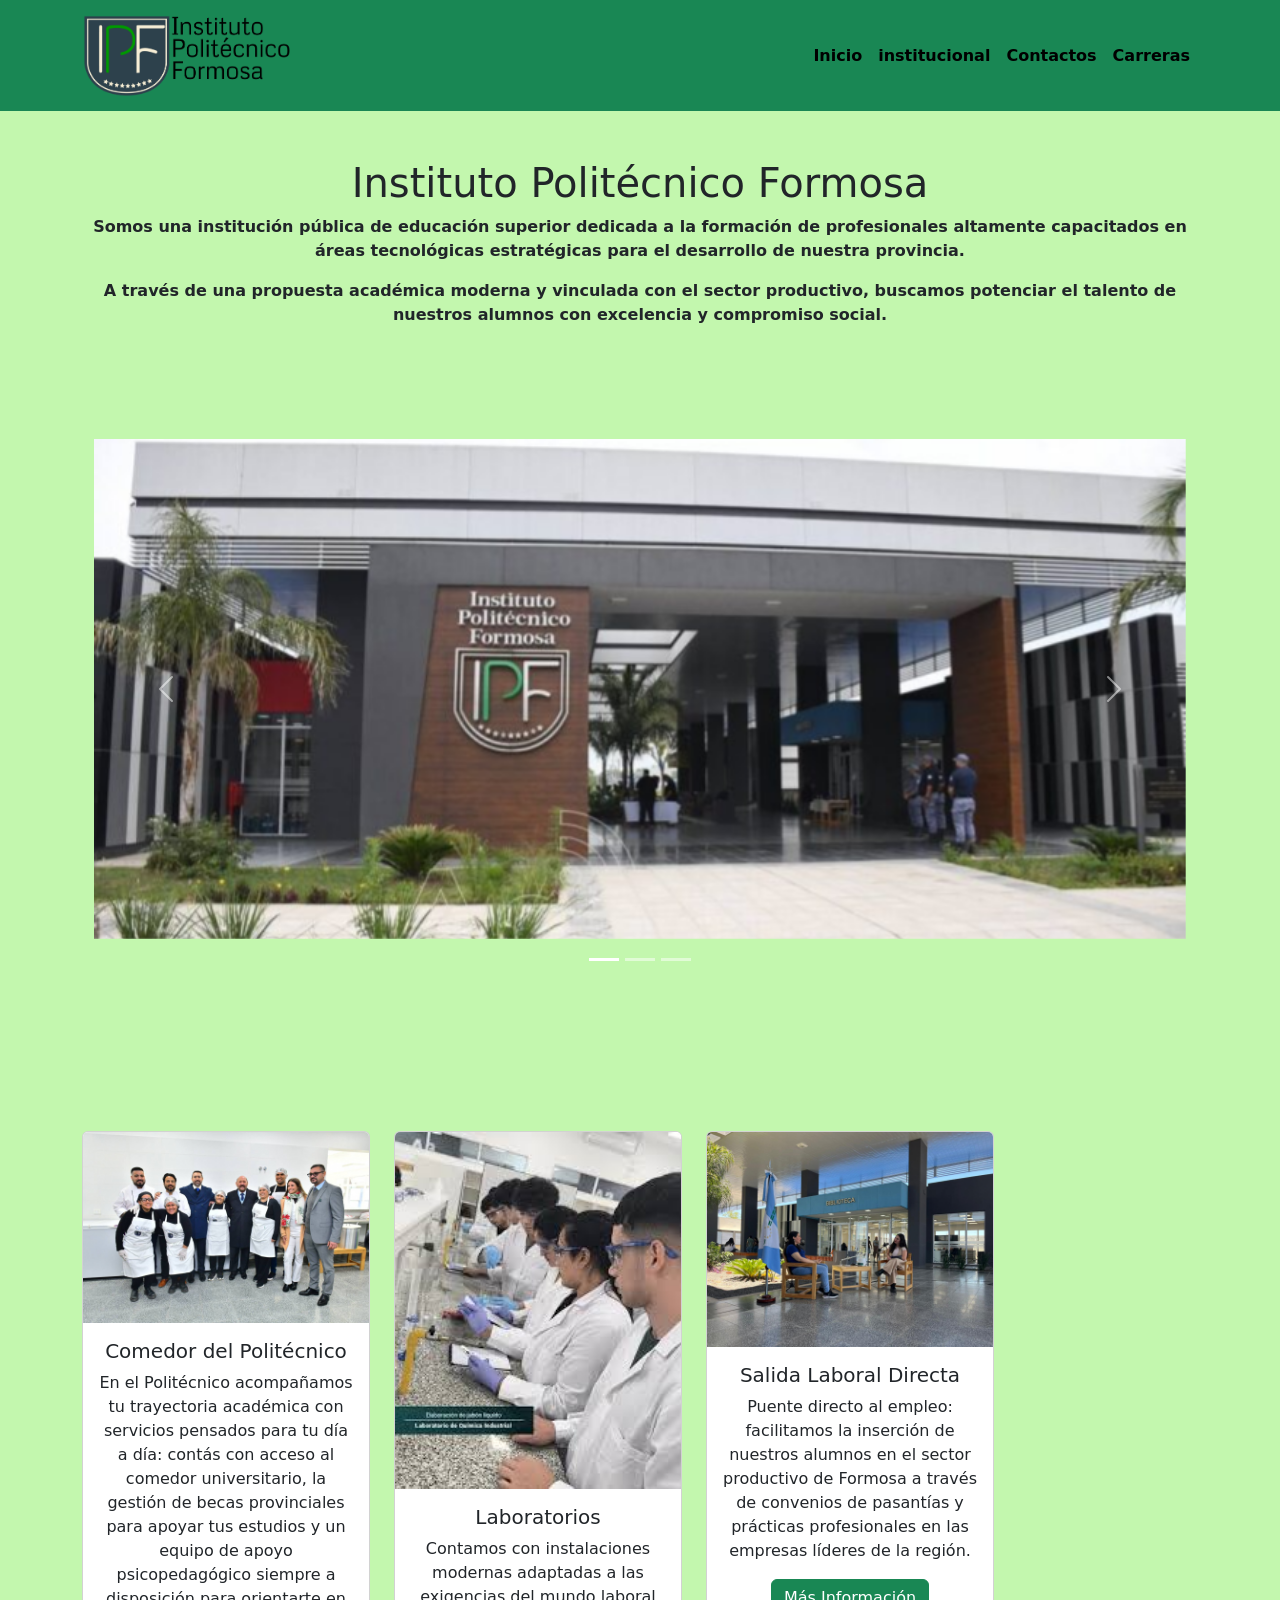
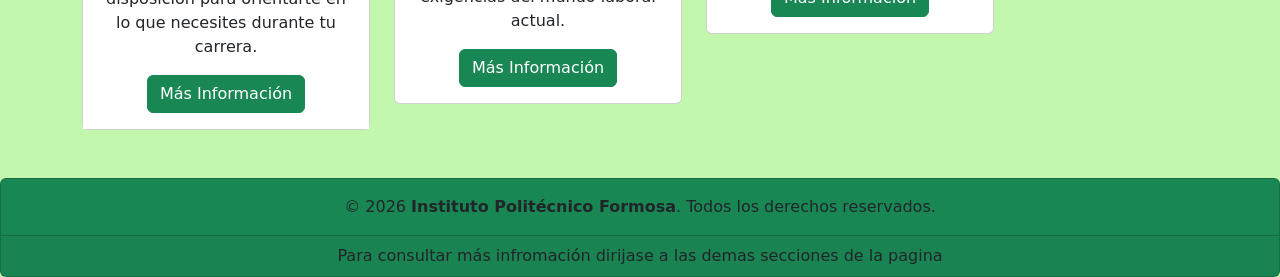
<file: index.html>
<!doctype html>
<html lang="en">
  <head>
    <meta charset="UTF-8" />
    <meta name="viewport" content="width=device-width, initial-scale=1.0" />
    <title>Document</title>

    <link
      href="https://cdn.jsdelivr.net/npm/bootstrap@5.3.8/dist/css/bootstrap.min.css"
      rel="stylesheet"
      integrity="sha384-sRIl4kxILFvY47J16cr9ZwB07vP4J8+LH7qKQnuqkuIAvNWLzeN8tE5YBujZqJLB"
      crossorigin="anonymous"
    />
    <link rel="stylesheet" href="assets/css/styleindex.css" />
  </head>
  <header>
    <nav class="navbar navbar-expand-lg bg-success navbar-white">
      <div class="container">
        <a class="navbar-brand" href="#">
          <img
            src="assets/img/logo.png"
            alt="Logo Instituto Politecnico"
            width="210"
            height="85"
          />
        </a>
        <button
          class="navbar-toggler"
          type="button"
          data-bs-toggle="collapse"
          data-bs-target="#navprincipal"
        >
          <span class="navbar-toggler-icon color"></span>
        </button>
        <div class="collapse navbar-collapse" id="navprincipal">
          <ul class="navbar-nav ms-auto">
            <li class="nav-item">
              <a class="nav-link active" href="index.html"
                ><strong>Inicio</strong></a
              >
            </li>
            <li class="nav-item">
              <a class="nav-link active" href="institucional.html"
                ><strong>institucional</strong></a
              >
            </li>
            <li class="nav-item">
              <a class="nav-link active" href="contacto.html"
                ><strong>Contactos</strong></a
              >
            </li>
            <li class="nav-item">
              <a class="nav-link active" href="carreras.html"
                ><strong>Carreras</strong></a
              >
            </li>
          </ul>
        </div>
      </div>
    </nav>
  </header>
  <body>
    <main>
      <section class="">
        <div class="container py-5">
          <div class="row">
            <div class="col-12 text-center">
              <h1 display-4 fw-bold text-success mb-3>
                Instituto Politécnico Formosa
              </h1>
              <p class="text-dark fw-bold">
                Somos una institución pública de educación superior dedicada a
                la formación de profesionales altamente capacitados en áreas
                tecnológicas estratégicas para el desarrollo de nuestra
                provincia.
              </p>
              <p class="text-dark fw-bold">
                A través de una propuesta académica moderna y vinculada con el
                sector productivo, buscamos potenciar el talento de nuestros
                alumnos con excelencia y compromiso social.
              </p>
            </div>
          </div>
          <div id="carouselExampleIndicators" class="carousel slide my-5 py-5">
            <div class="carousel-indicators">
              <button
                type="button"
                data-bs-target="#carouselExampleIndicators"
                data-bs-slide-to="0"
                class="active"
                aria-current="true"
                aria-label="Slide 1"
              ></button>
              <button
                type="button"
                data-bs-target="#carouselExampleIndicators"
                data-bs-slide-to="1"
                aria-label="Slide 2"
              ></button>
              <button
                type="button"
                data-bs-target="#carouselExampleIndicators"
                data-bs-slide-to="2"
                aria-label="Slide 3"
              ></button>
            </div>
            <div class="carousel-inner container active">
              <div class="carousel-item active">
                <img
                  src="assets/img/fachadaipf.jpeg"
                  class="d-block w-100"
                  alt="Edificio Politecnico"
                />
              </div>
              <div class="carousel-item">
                <img
                  src="assets/img/3 may 2026 a la(s) 9_21 p.m..jpg"
                  class="d-block w-100"
                  alt="..."
                />
              </div>
              <div class="carousel-item">
                <img
                  src="assets/img/personal-trafi.png"
                  class="d-block w-100"
                  alt="Personal"
                />
              </div>
            </div>
            <button
              class="carousel-control-prev"
              type="button"
              data-bs-target="#carouselExampleIndicators"
              data-bs-slide="prev"
            >
              <span
                class="carousel-control-prev-icon"
                aria-hidden="true"
              ></span>
              <span class="visually-hidden">Previous</span>
            </button>
            <button
              class="carousel-control-next"
              type="button"
              data-bs-target="#carouselExampleIndicators"
              data-bs-slide="next"
            >
              <span
                class="carousel-control-next-icon"
                aria-hidden="true"
              ></span>
              <span class="visually-hidden">Next</span>
            </button>
          </div>
        </div>
      </section>
      <section class="container mt-5 mb-5 text-center">
        <div class="row g-4">
          <div class="col-auto">
            <div class="card" style="width: 18rem">
              <img
                src="assets/img/imagen_noticia_1776777288-0.jpg"
                class="card-img-top"
                alt="Comedor"
              />
              <div class="card-body bg-white">
                <h5 class="card-title">Comedor del Politécnico</h5>
                <p class="card-text">
                  En el Politécnico acompañamos tu trayectoria académica con
                  servicios pensados para tu día a día: contás con acceso al
                  comedor universitario, la gestión de becas provinciales para
                  apoyar tus estudios y un equipo de apoyo psicopedagógico
                  siempre a disposición para orientarte en lo que necesites
                  durante tu carrera.
                </p>
                <a
                  href="https://www.formosa.gob.ar/noticia/34236/12/el_comedor_del_instituto_politecnico_formosa_es_modelo_provincial_y_regional"
                  class="btn btn-success"
                  >Más Información</a
                >
              </div>
            </div>
          </div>

          <div class="col-auto">
            <div class="card" style="width: 18rem">
              <img
                src="assets/img/laboratorios.jpg"
                class="card-img-top"
                alt="Lab politecnico"
              />
              <div class="card-body">
                <h5 class="card-title">Laboratorios</h5>
                <p class="card-text">
                  Contamos con instalaciones modernas adaptadas a las exigencias
                  del mundo laboral actual.
                </p>
                <a
                  href="https://neahoy.com/2025/06/27/un-legado-que-trasciende-el-instituto-politecnico-formosa-dr-alberto-marcelo-zorrilla-un-lugar-para-sonar-y-aprender/"
                  class="btn btn-success"
                  >Más Información</a
                >
              </div>
            </div>
          </div>
          <div class="col-auto">
            <div class="card" style="width: 18rem">
              <img
                src="assets/img/imagen_salidalaboral.jpeg"
                class="card-img-top"
                alt="Descripción imagen"
              />
              <div class="card-body">
                <h5 class="card-title">Salida Laboral Directa</h5>
                <p class="card-text">
                  Puente directo al empleo: facilitamos la inserción de nuestros
                  alumnos en el sector productivo de Formosa a través de
                  convenios de pasantías y prácticas profesionales en las
                  empresas líderes de la región.
                </p>
                <a href="https://m.formosa.gob.ar/noticia/33965/211/formosenas_resaltaron_la_oportunidad_y_los_beneficios_de_estudiar_en_el_instituto_politecnico" class="btn btn-success">Más Información</a>
              </div>
            </div>
          </div>
        </div>
      </section>
    </main>
  </body>
  <footer>
    <div class="card text-center bg-success">
      <div class="card-body">
        <p class="mb-0">
          © 2026 <strong>Instituto Politécnico Formosa</strong>. Todos los
          derechos reservados.
        </p>
      </div>
      <div class="card-footer text-body-success">Para consultar más infromación dirijase a las demas secciones de la pagina</div>
    </div>
  </footer>
  <script
    src="https://cdn.jsdelivr.net/npm/bootstrap@5.3.8/dist/js/bootstrap.bundle.min.js"
    integrity="sha384-FKyoEForCGlyvwx9Hj09JcYn3nv7wiPVlz7YYwJrWVcXK/BmnVDxM+D2scQbITxI"
    crossorigin="anonymous"
  ></script>
</html>
</file>
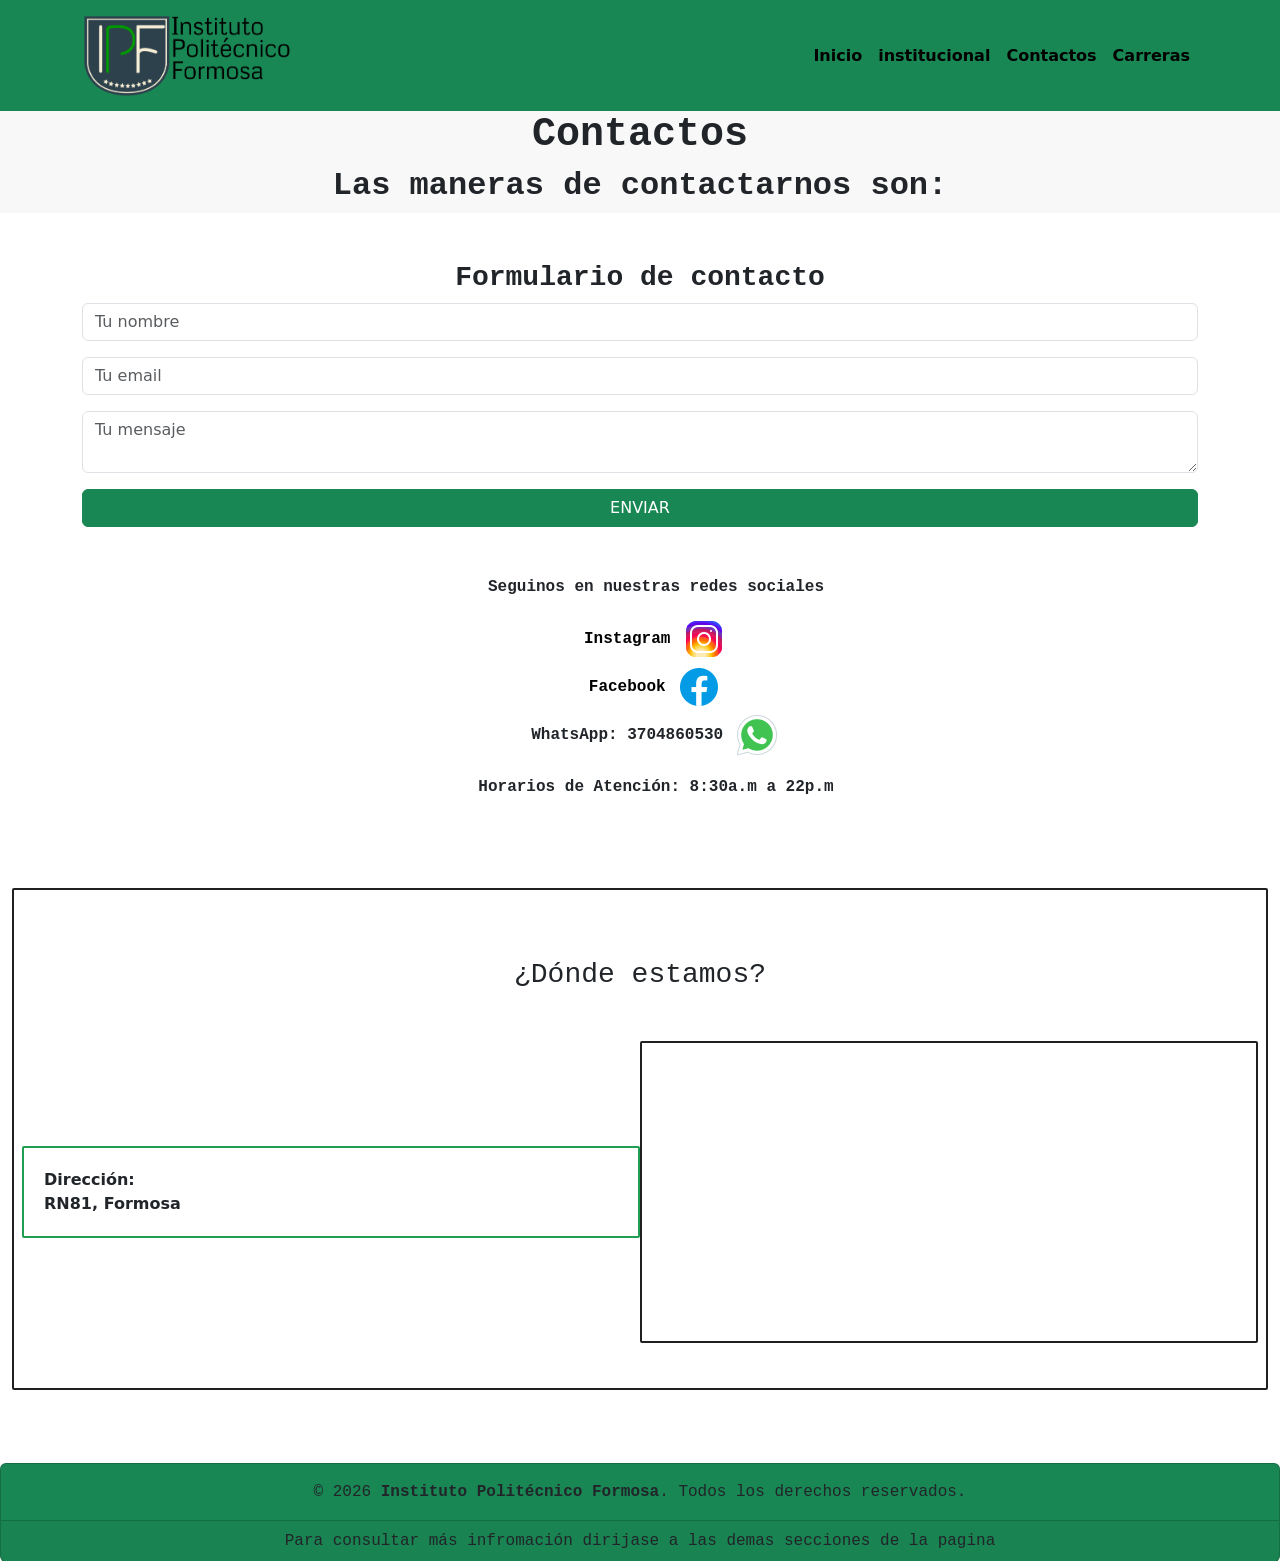
<file: contacto.html>
<!doctype html>
<html lang="en">
  <head>
    <meta charset="UTF-8" />
    <meta name="viewport" content="width=device-width, initial-scale=1.0" />
    <title>Document</title>

    <link
      href="https://cdn.jsdelivr.net/npm/bootstrap@5.3.8/dist/css/bootstrap.min.css"
      rel="stylesheet"
      integrity="sha384-sRIl4kxILFvY47J16cr9ZwB07vP4J8+LH7qKQnuqkuIAvNWLzeN8tE5YBujZqJLB"
      crossorigin="anonymous"
    />
    <link rel="stylesheet" href="assets/css/stylecontacto.css" />
  </head>
  <body>
    <header>
      <nav class="navbar navbar-expand-lg bg-success navbar-white">
        <div class="container">
          <a class="navbar-brand" href="#">
            <img
              src="assets/img/logo.png"
              alt="Logo Instituto Politecnico"
              width="210"
              height="85"
            />
          </a>
          <button
            class="navbar-toggler"
            type="button"
            data-bs-toggle="collapse"
            data-bs-target="#navprincipal"
          >
            <span class="navbar-toggler-icon color"></span>
          </button>
          <div class="collapse navbar-collapse" id="navprincipal">
            <ul class="navbar-nav ms-auto">
              <li class="nav-item">
                <a class="nav-link active" href="index.html"
                  ><strong>Inicio</strong></a
                >
              </li>
              <li class="nav-item">
                <a class="nav-link active" href="institucional.html"
                  ><strong>institucional</strong></a
                >
              </li>
              <li class="nav-item">
                <a class="nav-link active" href="contacto.html"
                  ><strong>Contactos</strong></a
                >
              </li>
              <li class="nav-item">
                <a class="nav-link active" href="carreras.html"
                  ><strong>Carreras</strong></a
                >
              </li>
            </ul>
          </div>
        </div>
      </nav>
      <h1 class="h1-contacto, text-center fw-bold">Contactos</h1>
      <h2 class="h2-contacto, text-center fw-bold">
        Las maneras de contactarnos son:
      </h2>
    </header>
    <main class="main-contacto, container-fluid py-5 bg-white fw-bold">
      <div class="container">
        <section id="section-contacto">
          <h3 class="h3-contacto, text-center fw-bold">
            Formulario de contacto
          </h3>
          <form action="">
            <input
              type="text"
              class="form-control mb-3"
              name="nombre"
              placeholder="Tu nombre"
            />
            <input
              type="email"
              class="form-control mb-3"
              name="email"
              placeholder="Tu email"
            />
            <textarea
              name="mensaje"
              class="form-control mb-3"
              placeholder="Tu mensaje"
            ></textarea>
            <button type="submit" class="btn btn-success w-100">ENVIAR</button>
          </form>
        </section>
      </div>

      <section class="redes-sociales fw-bold py-5">
        <ul class="ul-contacto text-center fw-bold">
          <li>
            <p><strong>Seguinos en nuestras redes sociales</strong></p>
          </li>
          <li>
            <a href="https://www.instagram.com/ipformosa/">Instagram</a>
            <img src="assets/img/icons8-instagram-48 (1).png" alt="ig-logo" />
          </li>

          <li>
            <a href="https://www.facebook.com/IPFormosa/"
              >Facebook
              <img
                src="assets/img/icons8-facebook-nuevo-48 (1).png"
                alt="fb-logo"
              />
            </a>
          </li>
          <li>
            <p>
              WhatsApp: 3704860530
              <img src="assets/img/icons8-whatsapp-48.png" alt="Whatssapp" />
            </p>
          </li>
          <p>Horarios de Atención: 8:30a.m a 22p.m</p>
        </ul>
      </section>

      <section class="direccion">
        <div class="info-adicional mt-5">
          <h3 class="text-center mb-4">¿Dónde estamos?</h3>

          <div class="row align-items-center">
            <div class="col-6">
              <p class="mb-0 fw-bold">
                <strong>Dirección:</strong><br />
                RN81, Formosa
              </p>
            </div>

            <div class="col-6 text-center">
              <iframe
                src="https://www.google.com/maps/embed?pb=!1m18!1m12!1m3!1d3583.5659714041153!2d-58.276925678120456!3d-26.080437437815775!2m3!1f0!2f0!3f0!3m2!1i1024!2i768!4f13.1!3m3!1m2!1s0x945cb1005b21b355%3A0x36a052477a923c03!2sInstituto%20Polit%C3%A9cnico%20Formosa!5e0!3m2!1ses-419!2sar!4v1777865504722!5m2!1ses-419!2sar"
                width="100%"
                height="250"
                style="border: 0"
                allowfullscreen=""
                loading="lazy"
                referrerpolicy="no-referrer-when-downgrade"
              >
              </iframe>
            </div>
          </div>
        </div>
      </section>
    </main>
    <footer>
      <footer>
        <div class="card text-center bg-success">
          <div class="card-body">
            <p class="mb-0">
              © 2026 <strong>Instituto Politécnico Formosa</strong>. Todos los
              derechos reservados.
            </p>
          </div>
          <div class="card-footer text-body-success">
            Para consultar más infromación dirijase a las demas secciones de la
            pagina
          </div>
        </div>
      </footer>
    </footer>

    <script
      src="https://cdn.jsdelivr.net/npm/bootstrap@5.3.8/dist/js/bootstrap.bundle.min.js"
      integrity="sha384-FKyoEForCGlyvwx9Hj09JcYn3nv7wiPVlz7YYwJrWVcXK/BmnVDxM+D2scQbITxI"
      crossorigin="anonymous"
    ></script>
  </body>
</html>
</file>
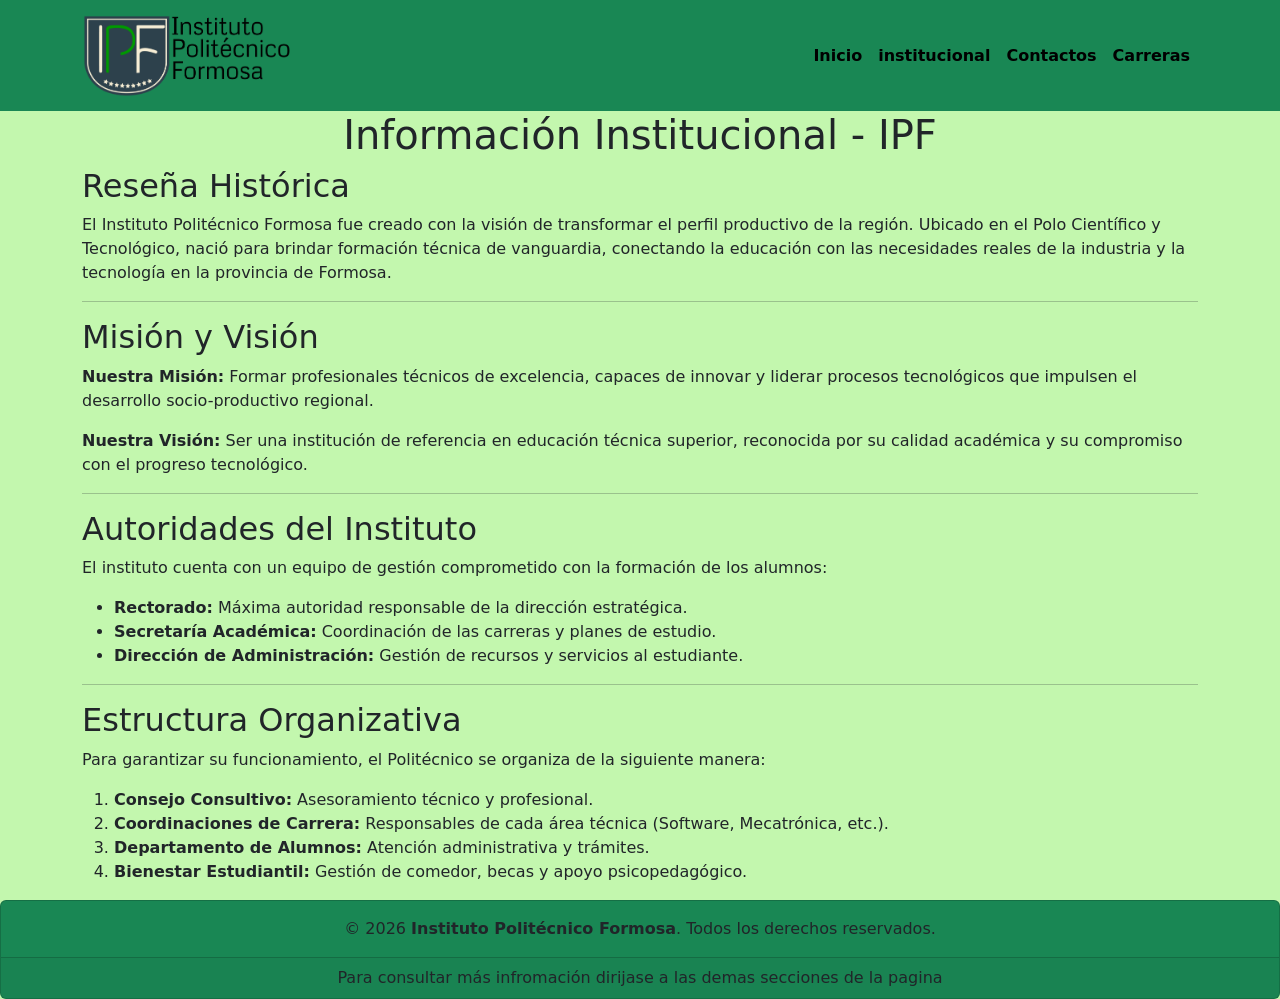
<file: institucional.html>
<!doctype html>
<html lang="en">
  <head>
    <meta charset="UTF-8" />
    <meta name="viewport" content="width=device-width, initial-scale=1.0" />
    <title>Document</title>

    <link
      href="https://cdn.jsdelivr.net/npm/bootstrap@5.3.8/dist/css/bootstrap.min.css"
      rel="stylesheet"
      integrity="sha384-sRIl4kxILFvY47J16cr9ZwB07vP4J8+LH7qKQnuqkuIAvNWLzeN8tE5YBujZqJLB"
      crossorigin="anonymous"
    />
    <link rel="stylesheet" href="assets/css/styleindex.css" />
  </head>
  <body>
    <header>
      <nav class="navbar navbar-expand-lg bg-success navbar-white">
        <div class="container">
          <a class="navbar-brand" href="#">
            <img
              src="assets/img/logo.png"
              alt="Logo Instituto Politecnico"
              width="210"
              height="85"
            />
          </a>
          <button
            class="navbar-toggler"
            type="button"
            data-bs-toggle="collapse"
            data-bs-target="#navprincipal"
          >
            <span class="navbar-toggler-icon color"></span>
          </button>
          <div class="collapse navbar-collapse" id="navprincipal">
            <ul class="navbar-nav ms-auto">
              <li class="nav-item">
                <a class="nav-link active" href="index.html"
                  ><strong>Inicio</strong></a
                >
              </li>
              <li class="nav-item">
                <a class="nav-link active" href="institucional.html"
                  ><strong>institucional</strong></a
                >
              </li>
              <li class="nav-item">
                <a class="nav-link active" href="contacto.html"
                  ><strong>Contactos</strong></a
                >
              </li>
              <li class="nav-item">
                <a class="nav-link active" href="carreras.html"
                  ><strong>Carreras</strong></a
                >
              </li>
            </ul>
          </div>
        </div>
      </nav>
    </header>
  </body>
  <main class="container">
    <section>
      <h1 class="text-center">Información Institucional - IPF</h1>
      <h2>Reseña Histórica</h2>
      <p>
        El Instituto Politécnico Formosa fue creado con la visión de transformar
        el perfil productivo de la región. Ubicado en el Polo Científico y
        Tecnológico, nació para brindar formación técnica de vanguardia,
        conectando la educación con las necesidades reales de la industria y la
        tecnología en la provincia de Formosa.
      </p>
    </section>

    <hr />
    <section>
      <h2>Misión y Visión</h2>
      <p>
        <strong>Nuestra Misión:</strong> Formar profesionales técnicos de
        excelencia, capaces de innovar y liderar procesos tecnológicos que
        impulsen el desarrollo socio-productivo regional.
      </p>
      <p>
        <strong>Nuestra Visión:</strong> Ser una institución de referencia en
        educación técnica superior, reconocida por su calidad académica y su
        compromiso con el progreso tecnológico.
      </p>
    </section>

    <hr />
    <section>
      <h2>Autoridades del Instituto</h2>
      <p>
        El instituto cuenta con un equipo de gestión comprometido con la
        formación de los alumnos:
      </p>
      <ul>
        <li>
          <strong>Rectorado:</strong> Máxima autoridad responsable de la
          dirección estratégica.
        </li>
        <li>
          <strong>Secretaría Académica:</strong> Coordinación de las carreras y
          planes de estudio.
        </li>
        <li>
          <strong>Dirección de Administración:</strong> Gestión de recursos y
          servicios al estudiante.
        </li>
      </ul>
    </section>

    <hr />
    <section>
      <h2>Estructura Organizativa</h2>
      <p>
        Para garantizar su funcionamiento, el Politécnico se organiza de la
        siguiente manera:
      </p>
      <ol>
        <li>
          <strong>Consejo Consultivo:</strong> Asesoramiento técnico y
          profesional.
        </li>
        <li>
          <strong>Coordinaciones de Carrera:</strong> Responsables de cada área
          técnica (Software, Mecatrónica, etc.).
        </li>
        <li>
          <strong>Departamento de Alumnos:</strong> Atención administrativa y
          trámites.
        </li>
        <li>
          <strong>Bienestar Estudiantil:</strong> Gestión de comedor, becas y
          apoyo psicopedagógico.
        </li>
      </ol>
    </section>
  </main>
  <footer>
    <div class="card text-center bg-success">
      <div class="card-body">
        <p class="mb-0">
          © 2026 <strong>Instituto Politécnico Formosa</strong>. Todos los
          derechos reservados.
        </p>
      </div>
      <div class="card-footer text-body-success">
        Para consultar más infromación dirijase a las demas secciones de la
        pagina
      </div>
    </div>
  </footer>
    <script
    src="https://cdn.jsdelivr.net/npm/bootstrap@5.3.8/dist/js/bootstrap.bundle.min.js"
    integrity="sha384-FKyoEForCGlyvwx9Hj09JcYn3nv7wiPVlz7YYwJrWVcXK/BmnVDxM+D2scQbITxI"
    crossorigin="anonymous"
  ></script>
</html>
</file>
<file: assets/css/styleindex.css>
body{background-color: #c3f7ae}
.carousel-item {
    text-align: center; /* Centra la imagen si es más chica que el contenedor */
    background-color: #f0f0f0; /* Un gris muy suave por si la foto no cubre todo */
}

.carousel-item img {
    max-width: 100%;  /* Ajustalo al ancho que más te guste */
    height: 500px;     /* Altura fija para que no salte el diseño */
    margin: 0 auto;    /* Centrado horizontal */
    object-fit: cover; /* ¡CLAVE! Muestra la foto entera sin estirarla */
}
</file>
<file: assets/css/stylecontacto.css>
.ul-contacto a {
  text-decoration: none;
  color: black;
}
.ul-contacto {
  list-style: none;
}
.dev-contacto {
  color: rgb(24, 25, 26);
}
.direccion .col-6:first-child {
  border: 2px solid rgb(32, 158, 83);
  border-radius: 2px;
  padding: 20px;
  margin-top: 30px;
  margin-bottom: 30px;
}
.direccion,
.col-6,
.col-center {
  border: 2px solid rgb(32, 32, 32);
  border-radius: 2px;
  padding: 20px;
  margin-top: 25px;
  margin-bottom: 25px;
}
.h1-contacto,
.text-center {
  font-family: monospace;
}
body {
  margin: 0;
  padding: 0;
}

.nav-bar {
  margin-top: 0 !important;
  border-radius: o;
  margin: 0 !important;
}
body{background-color: rgb(248, 248, 248);}
</file>
